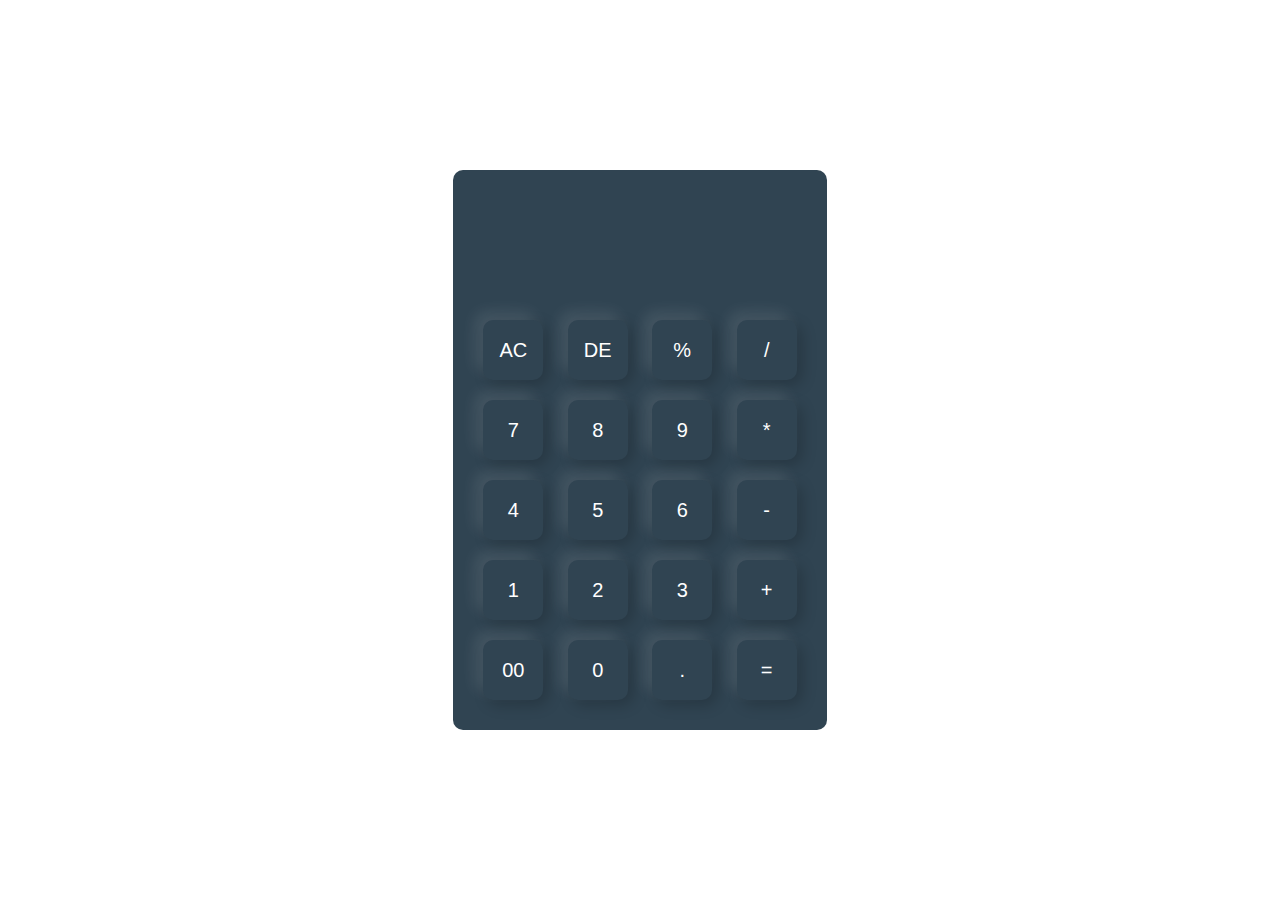
<file: PORTFOLIO/calci.html>
<!DOCTYPE html>
<html lang="en">
<head>
    <meta charset="UTF-8">
    <meta http-equiv="X-UA-Compatible" content="IE=edge">
    <meta name="viewport" content="width=device-width, initial-scale=1.0">
    <title>Calculator</title>
    <link rel="stylesheet" href="calci.css">
</head>
<body>
    <div class="container">
        <div class="calculator">
            <form>
                <div class="display">
                    <input type="text" name="display">
                </div>
                <div>
                    <input type="button" value="AC" onclick="display.value = '' " class="operator">
                    <input type="button" value="DE" onclick="display.value = display.value.toString().slice(0,-1)" >
                    <input type="button" value="%" onclick="display.value += '%' " >
                    <input type="button" value="/" onclick="display.value += '/' " >
                </div>
                <div>
                    <input type="button" value="7" onclick="display.value += '7' "> <!--it is used to display 7 for multiple times in text box -->
                    <input type="button" value="8" onclick="display.value += '8' ">
                    <input type="button" value="9" onclick="display.value += '9' ">
                    <input type="button" value="*" onclick="display.value += '*' ">
                </div>
                <div>
                    <input type="button" value="4" onclick="display.value += '4' ">
                    <input type="button" value="5" onclick="display.value += '5' ">
                    <input type="button" value="6" onclick="display.value += '6' ">
                    <input type="button" value="-" onclick="display.value += '-' ">
                </div>
                <div>
                    <input type="button" value="1" onclick="display.value += '1' ">
                    <input type="button" value="2" onclick="display.value += '2' ">
                    <input type="button" value="3" onclick="display.value += '3' ">
                    <input type="button" value="+" onclick="display.value += '+' ">
                </div>
                <div>
                    <input type="button" value="00" onclick="display.value += '00' ">
                    <input type="button" value="0" onclick="display.value += '0' ">
                    <input type="button" value="." onclick="display.value += '.' ">
                    <input type="button" value="=" onclick="display.value = eval(display.value)" class="equal">
                </div>
            </form>
        </div>
    </div>
</body>
</html>
</file>
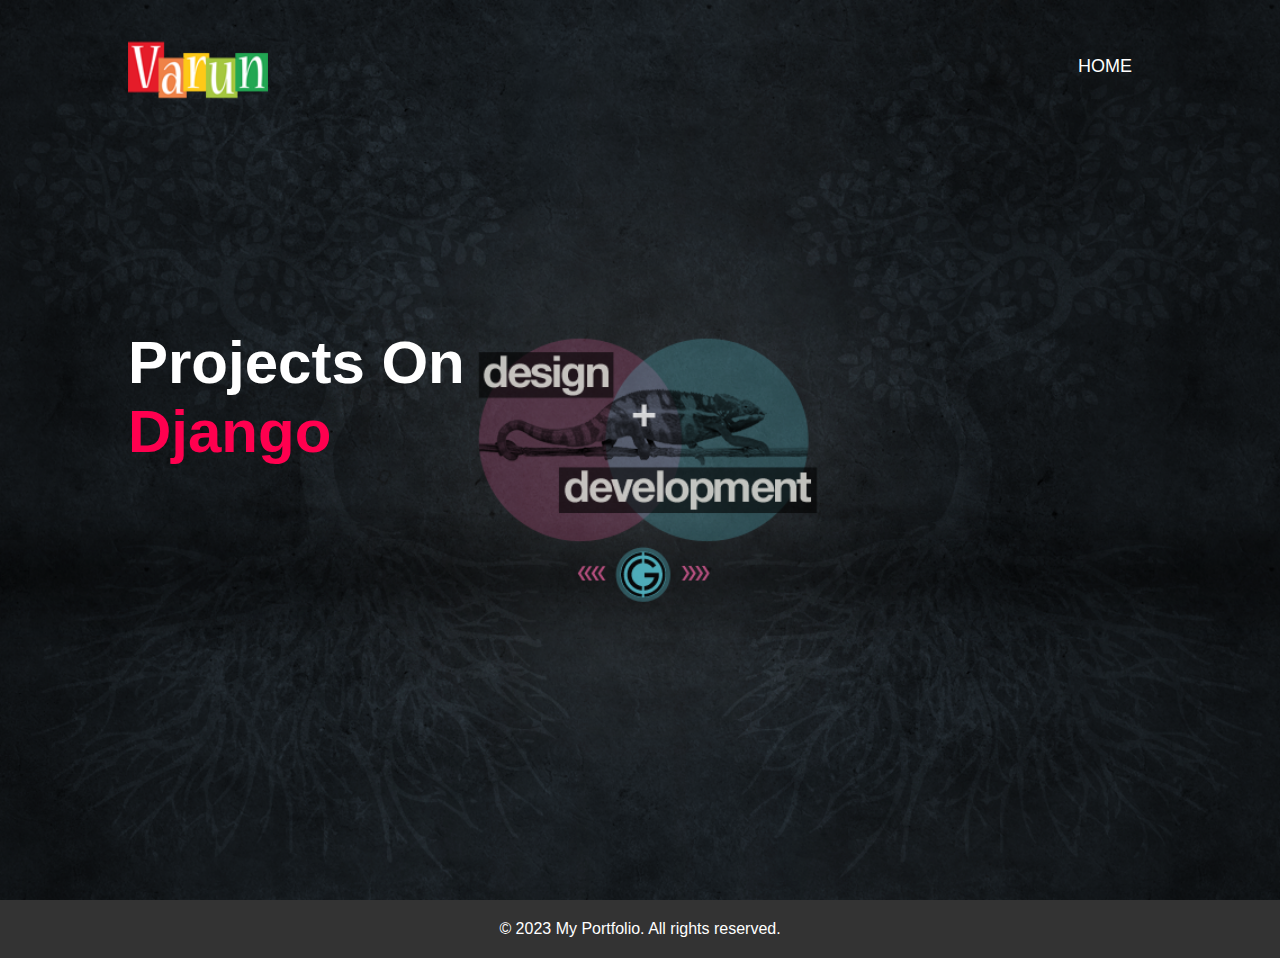
<file: portfolio/django.html>
<!DOCTYPE html>
<html lang="en">
<head>
    <meta charset="UTF-8">
    <meta http-equiv="X-UA-Compatible" content="IE=edge">
    <meta name="viewport" content="width=device-width, initial-scale=1.0">
    <title>Document</title>
    <link rel="stylesheet" href="django.css">
</head>
<body>
    <div id="header">
        <div class="container">
            <nav>
                <img src="images/logo.png" alt="" class="logo">
                <ul>
                    <li><a href="index.html">HOME</a></li>
                </ul>
            </nav>
            <div class="header-text">
                <!-- <p>Full-Stack Developer</p>
                <h1>Hi, I'm <span>Varun</span><br> From India </h1> -->
                <h1>Projects On <br><span>Django</span></h1>
            </div>
        </div>
    </div>
    <footer>
        &copy; 2023 My Portfolio. All rights reserved.
    </footer>
</body>
</html>
</file>
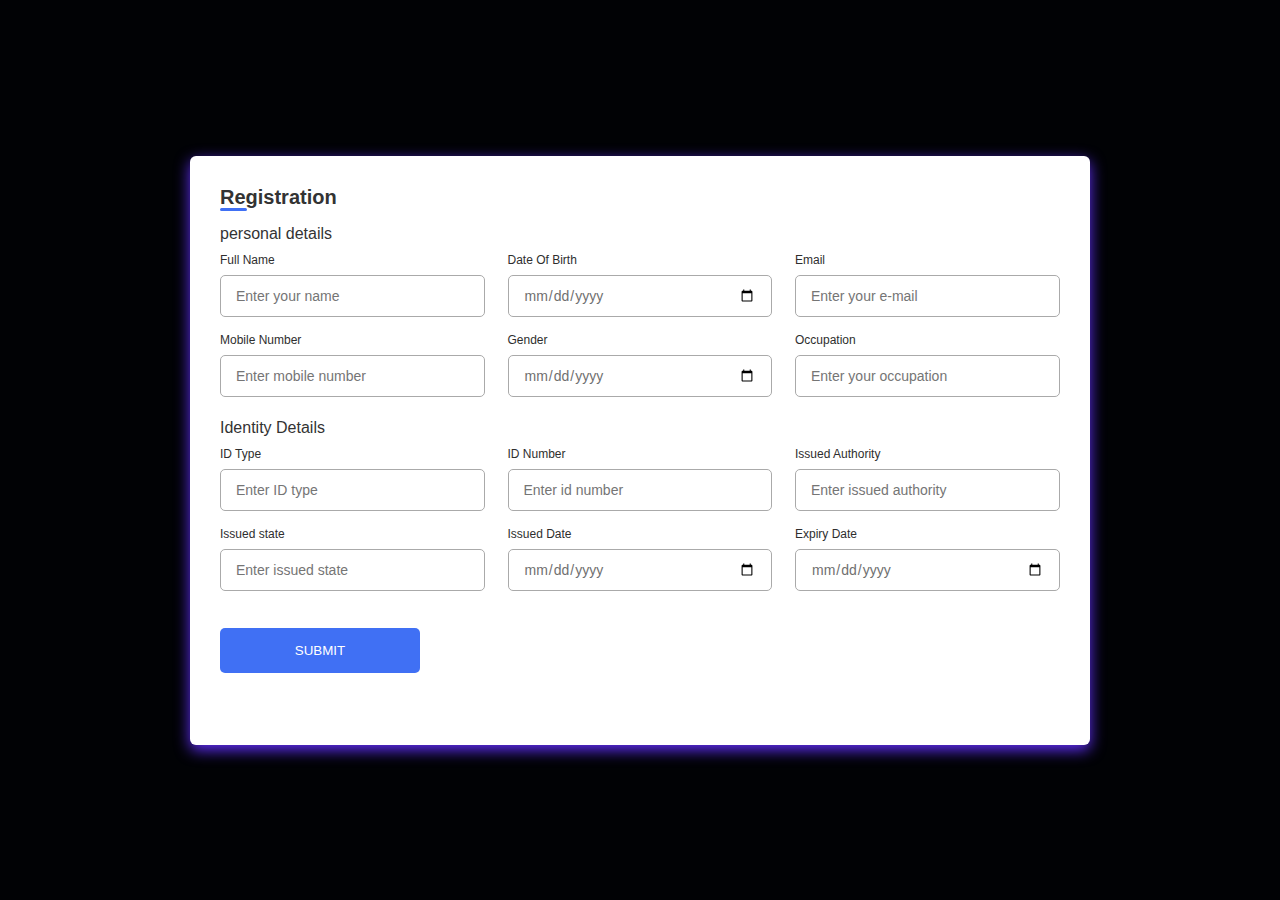
<file: PORTFOLIO/registration_form.html>
<!DOCTYPE html>
<html lang="en">
<head>
    <meta charset="UTF-8">
    <meta http-equiv="X-UA-Compatible" content="IE=edge">
    <meta name="viewport" content="width=device-width, initial-scale=1.0">
    <link rel="stylesheet" href="registration_form.css">
    <!-- <link href="https://cdn.jsdelivr.net/npm/bootstrap@5.3.0-alpha3/dist/css/bootstrap.min.css" rel="stylesheet" integrity="sha384-KK94CHFLLe+nY2dmCWGMq91rCGa5gtU4mk92HdvYe+M/SXH301p5ILy+dN9+nJOZ" crossorigin="anonymous">
    <script src="https://cdn.jsdelivr.net/npm/bootstrap@5.3.0-alpha3/dist/js/bootstrap.bundle.min.js" integrity="sha384-ENjdO4Dr2bkBIFxQpeoTz1HIcje39Wm4jDKdf19U8gI4ddQ3GYNS7NTKfAdVQSZe" crossorigin="anonymous"></script> -->
     
    <title>Responsive Registration Form</title>
</head>
<body>
     <div class="container">
        <header>Registration</header>

        <form action="#">
            <div class="form first">
                <div class="details personal">
                    <span class="title">personal details</span>

                    <div class="fields">
                        <div class="input-field">
                            <label>Full Name</label>
                            <input type="text" placeholder="Enter your name" required>
                        </div>

                        <div class="input-field">
                            <label>Date Of Birth</label>
                            <input type="date" placeholder="Enter your DOB" required>
                        </div>

                        <div class="input-field">
                            <label>Email</label>
                            <input type="text" placeholder="Enter your e-mail" required>
                        </div>

                        <div class="input-field">
                            <label>Mobile Number</label>
                            <input type="number" placeholder="Enter mobile number" required>
                        </div>

                        <div class="input-field">
                            <label>Gender</label>
                            <input type="date" placeholder="Enter your gender" required>
                        </div>
                        
                        <div class="input-field">
                            <label>Occupation</label>
                            <input type="text" placeholder="Enter your occupation" required>
                        </div>
                    </div>
                </div>

                <div class="details ID">
                    <span class="title">Identity Details</span>

                    <div class="fields">
                        <div class="input-field">
                            <label>ID Type</label>
                            <input type="text" placeholder="Enter ID type" required>
                        </div>

                        <div class="input-field">
                            <label>ID Number</label>
                            <input type="number" placeholder="Enter id number" required>
                        </div>

                        <div class="input-field">
                            <label>Issued Authority</label>
                            <input type="text" placeholder="Enter issued authority" required>
                        </div>

                        <div class="input-field">
                            <label>Issued state</label>
                            <input type="text" placeholder="Enter issued state" required>
                        </div>

                        <div class="input-field">
                            <label>Issued Date</label>
                            <input type="date" placeholder="Enter your gender" required>
                        </div>
                        
                        <div class="input-field">
                            <label>Expiry Date</label>
                            <input type="date" placeholder="Enter your occupation" required>
                        </div>
                    </div>

                    <button class="nextbtn">
                        <span class="btntext">SUBMIT</span>
                    </button>
                </div>
            </div>

        </form>
     </div>
</body>
</html>
</file>
<file: PORTFOLIO/calci.css>
*{
    margin: 0;
    padding: 0;
    font-family: 'Poppins',sans-serif;
    box-sizing: border-box;
}
.container{
    width: 100%;
    height: 100vh;
    color: #e3f9ff;
    display: flex;            /*   \                                           */
    align-items: center;      /*   --> to display conntent in middle of page   */
    justify-content: center;  /*   /                                           */
}

.calculator{
    background: #304452;
    padding: 20px;
    border-radius: 10px;
}

.calculator form input{
    border: 0;
    outline: 0;
    width: 60px;
    height: 60px;
    border-radius: 10px;
    box-shadow: -8px -8px 15px rgb(255,255,255,0.1), 5px 5px 15px rgb(0,0,0,0.2);
    background: transparent;
    font-size: 20px;
    color: #fff;
    cursor: pointer;
    margin: 10px;
}

form .display{
    display: flex;
    justify-content:flex-end; /* to display the text box at right side */
    margin: 20px 0px; /* 20px for top and bottom of the text box and 0 for left and right */ 
}

form .display input{
    text-align: right;  /* the txt what we enter will be strart from right side*/
    flex: 1;
    font-size: 45px;
    box-shadow: none;
}

form input .equal{
    width: 145px;
}

form input .operator{
    color: #ff334e;
}
</file>
<file: portfolio/django.css>
*{
    margin: 0px;
    padding: 0px;
    font-family: 'poppins',sans-serif;
    box-sizing: border-box;
}

html{
    scroll-behavior:smooth;
}

body{
    background: #070606e0;
    color: #fff;
}

#header{
    width: 100%;
    height: 100vh;
    background-image: url(images/django.png);
    background-size: cover;
    background-position: center;
}
.container{
    padding: 10px 10%;
}
nav{
    display: flex;
    align-items: center;
    justify-content: space-between;
    flex-wrap: wrap;
}

.logo{
    width: 140px;
}

nav ul li{
    display: inline-block;
    list-style: none;
    margin: 10px 20px;
}

nav ul li a{
    color: #fff;
    text-decoration: none;
    font-size: 18px;
    position: relative;
}

nav ul li a::after{
    content: '';
    width: 0;
    height: 3px;
    background: #ff004f;
    position: absolute;
    left: 0px;
    bottom: -6px;
    transition: 0.5s;
}

nav ul li a:hover::after{
    width: 100%;
}

.header-text{
    margin-top: 20%;
    font-size: 30px;
}

.header-text h1{
    font-size: 60px;
    margin-top: 20px;
}

.header-text h1 span{
    color: #ff004f;
}

footer {
    background-color: #333;
    color: #fff;
    padding: 20px;
    text-align: center;
  }
</file>
<file: PORTFOLIO/registration_form.css>
*{
    margin: 0;
    padding: 0;
    box-sizing: border-box;
    font-family: 'poppins',sans-serif;
}

body{
    min-height: 100vh;
    display: flex;
    align-items: center;
    justify-content:center;
    background:#010205 ;
}

.container{
    position: relative;
    max-width: 900px;
    width: 100%;
    background-color: #fff;
    border-radius: 6px;
    padding: 30px;
    margin: 0 15px;
    box-shadow: 0px 5px 15px rgb(98, 47, 252);
}

.container header{
    position: relative;
    font-size: 20px;
    font-weight: 600; /* to bold */
    color: #333;
}

.container header::before{
    content: '';
    position: absolute;
    left: 0;
    bottom: -2px;
    height: 3px;
    width: 27px;
    border-radius: 8px;
    background-color: #4070f4;
}

.container form{
    position: relative;
    margin-top: 16px;
    min-height: 490px;
    background-color: #fff;
}

.container form .details{
    margin-top: 10px;
}

.container form .details.ID{
    margin-top: 10px;
}

.container form .title{
    display:block;
    margin-bottom: 8px;
    font-size: 16px;
    font-weight: 500;
    margin: 6px 0;
    color: #333;
}

.container form .fields{
    display: flex;
    align-items: center;
    justify-content: space-between;
    flex-wrap: wrap;
}

form .fields .input-field{
    display: flex;
    width: calc(100% / 3 - 15px);
    flex-direction: column;
    margin: 4px 0;
}

.input-field input{
    outline: none;
    font-size: 14px;
    font-weight: 400;
    color: #333;
    border-radius: 5px;
    border: 1px solid #aaa;
    padding: 0 15px;
    height: 42px;
    margin: 8px 0;
}

.input-field label{
    font-size: 12px;
    font-weight: 500;
    color: #2e2e2e;
}

.input-field input:is(:focus, :valid){
    box-shadow: 0 3px 6px rgba(6, 6, 7, 0.774);
}

.input-field input[type="date"]{
    color:#707070;
}

.input-field input[type="date"]:valid{
    color:#333;
}

.container form button{
    display: flex;
    align-items: center;
    justify-content: center;
    height: 45px;
    width: 100%;
    max-width: 200px;
    background-color: #4070f4;
    border: none;
    border-radius: 5px;
    outline: none;
    color: #fff;
    margin: 25px 0;
    transition: all 0.3s linear;
    cursor: pointer;
}

form button:hover{
    background-color:#26a0f2 ;
}
</file>
